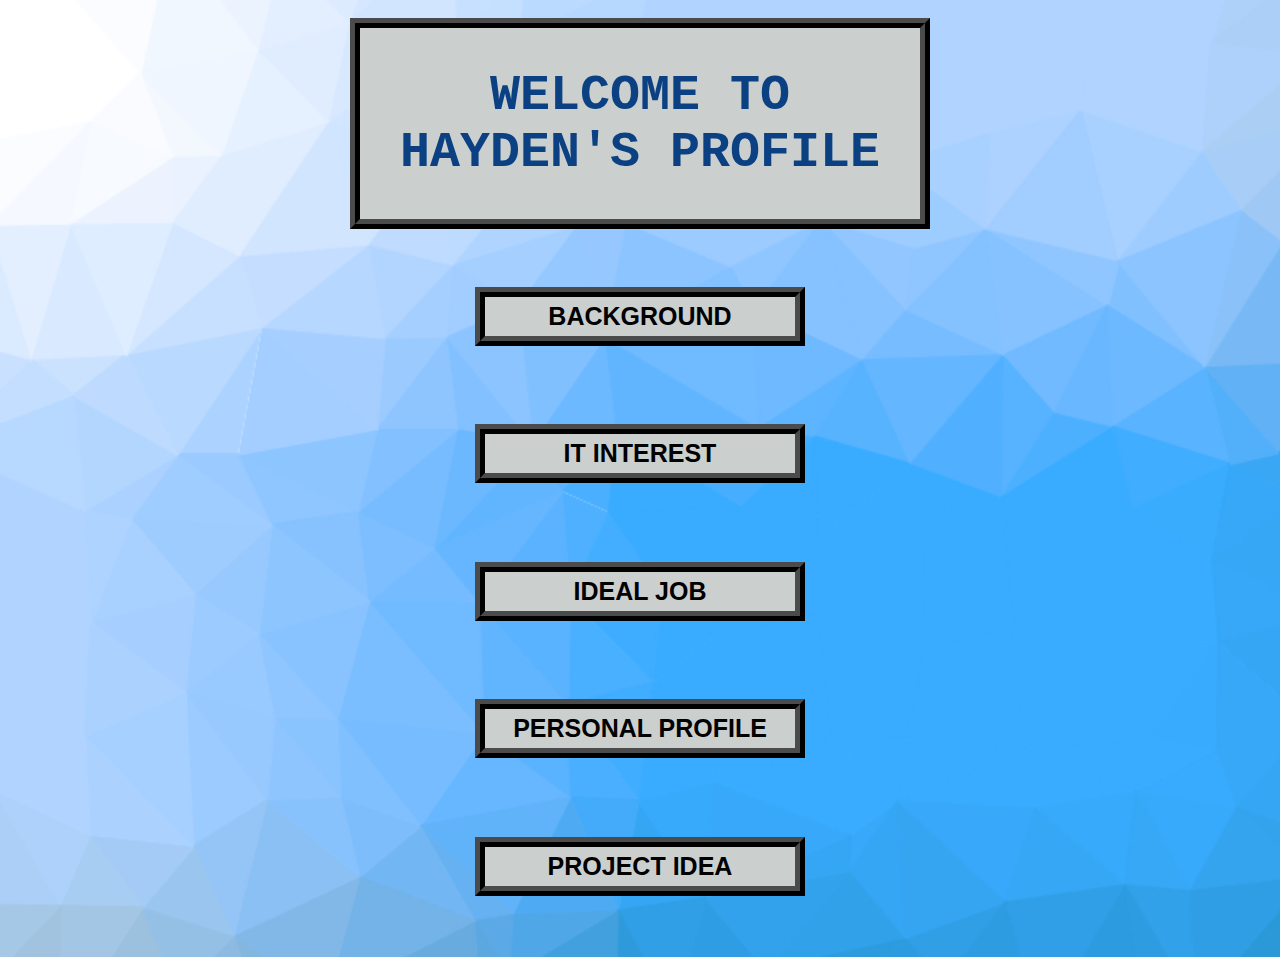
<file: index.html>
<!DOCTYPE html>
<html lang="en" dir="ltr">
  <head>
    <meta charset="utf-8">

    <link rel="stylesheet" href="styles.css">

    <meta charset="utf-8">

    <title>Hayden's Profile</title>
  </head>

  <body>

    <div class="bg">
    <div class="gallary">

      <header>
      <div class="introtitle">
      <h1>WELCOME TO HAYDEN'S PROFILE</h1>
      </div>
      </header>

    <h2>
      <div class="intromain">
      <a href="background.html" style = "color: black; text-decoration: none">BACKGROUND</a>
      </div>
    </h2>

    <h2>
      <div class="intromain">
      <a href="IT.html" style = "color: black; text-decoration: none">IT INTEREST</a>
      </div>
    </h2>

    <h2>
      <div class="intromain">
      <a href="idealjob.html" style = "color: black; text-decoration: none">IDEAL JOB</a>
      </div>
    </h2>

    <h2>
      <div class="intromain">
      <a href="personalprofile.html" style = "color: black; text-decoration: none">PERSONAL PROFILE</a>
      </div>
    </h2>

    <h2>
      <div class="intromain">
      <a href="projectidea.html" style = "color: black; text-decoration: none">PROJECT IDEA</a>
      </div>
      </h2>

  <footer></footer>

  </div>
</div>
</body>
</html>
</file>
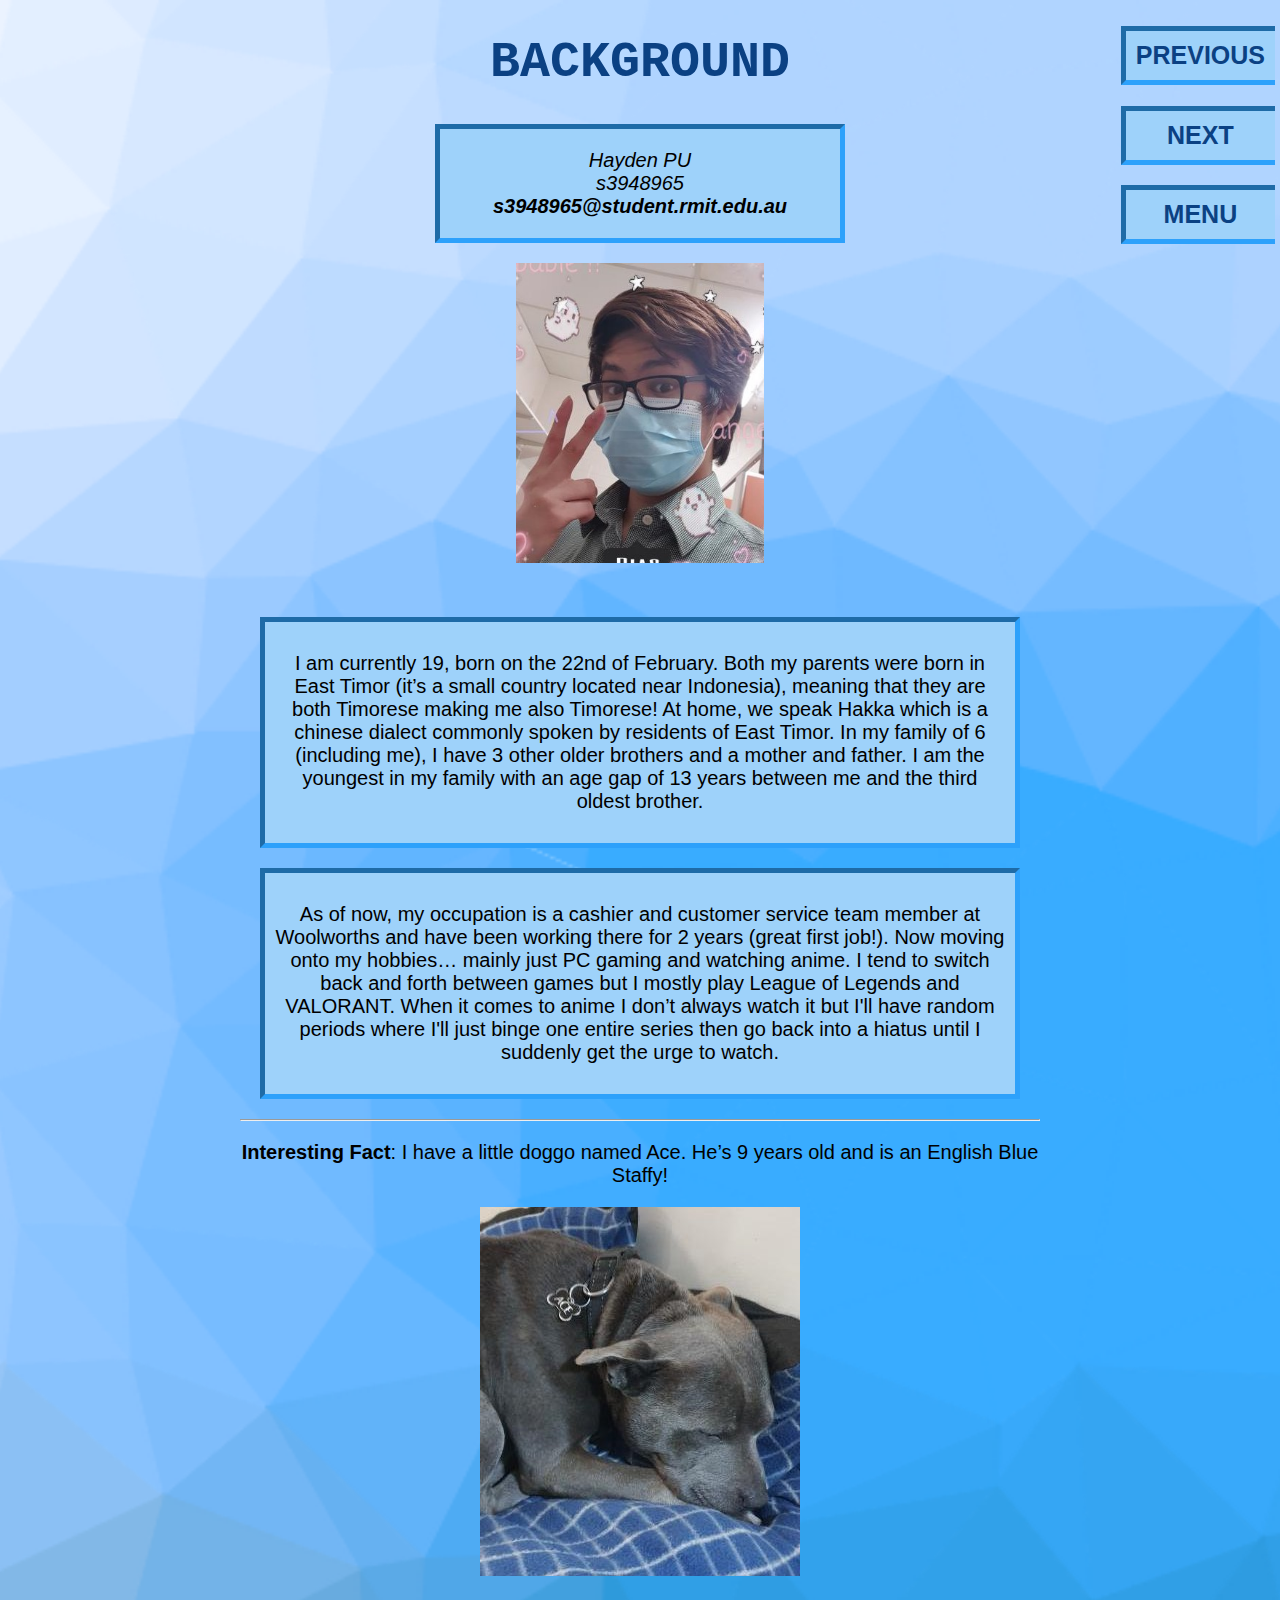
<file: background.html>
<!DOCTYPE html>
<html lang="en" dir="ltr">
  <head>
    <meta charset="utf-8">
    <link rel="stylesheet" href="styles.css">


    <title>Background Info</title>

  </head>
    <body>
<header>

  <h1>BACKGROUND</h1>
  <div class="biastext">
  <p><em>Hayden PU <br> s3948965 <br><strong>s3948965@student.rmit.edu.au</strong> </em></p>
  </div>

</header>

<div class ="bias">
<img src="mybias2.jpg" alt="Hayden" height=300>
</div>

<main>
<div class= "para">
  <div class= "parabord">
  <p>I am currently 19, born on the 22nd of February. Both my parents were born in East Timor (it’s a small country located near Indonesia), meaning that they are both Timorese making me also Timorese! At home, we speak Hakka which is a chinese dialect commonly spoken by residents of East Timor. In my family of 6 (including me), I have 3 other older brothers and a mother and father. I am the youngest in my family with an age gap of 13 years between me and the third oldest brother.</p>
  </div>
  <div class= "parabord">

  <p>As of now, my occupation is a cashier and customer service team member at Woolworths and have been working there for 2 years (great first job!). Now moving onto my hobbies… mainly just PC gaming and watching anime. I tend to switch back and forth between games but I mostly play League of Legends and VALORANT. When it comes to anime I don’t always watch it but I'll have random periods where I'll just binge one entire series then go back into a hiatus until I suddenly get the urge to watch.
  </div>
  <hr>
  <p><strong>Interesting Fact</strong>: I have a little doggo named Ace. He’s 9 years old and is an English Blue Staffy!</p>

  <img src="doggo2.jpg" alt="my doggo ace <3">
</div>
</main>

  </body>

  <div class="nav">
    <h2>
      <div class="navdesign">
      <a href=index.html style = "color: #0B4183; text-decoration: none">PREVIOUS</a>
      </div>
    </h2>

     <h2>
      <div class="navdesign">
       <a href= IT.html style = "color: #0B4183; text-decoration: none">NEXT</a>
      </div>
     </h2>

     <h2>
      <div class="navdesign">
       <a href= index.html style = "color:#0B4183; text-decoration: none">MENU</a>
      </div>
     </h2>
   </div>
</html>
</file>
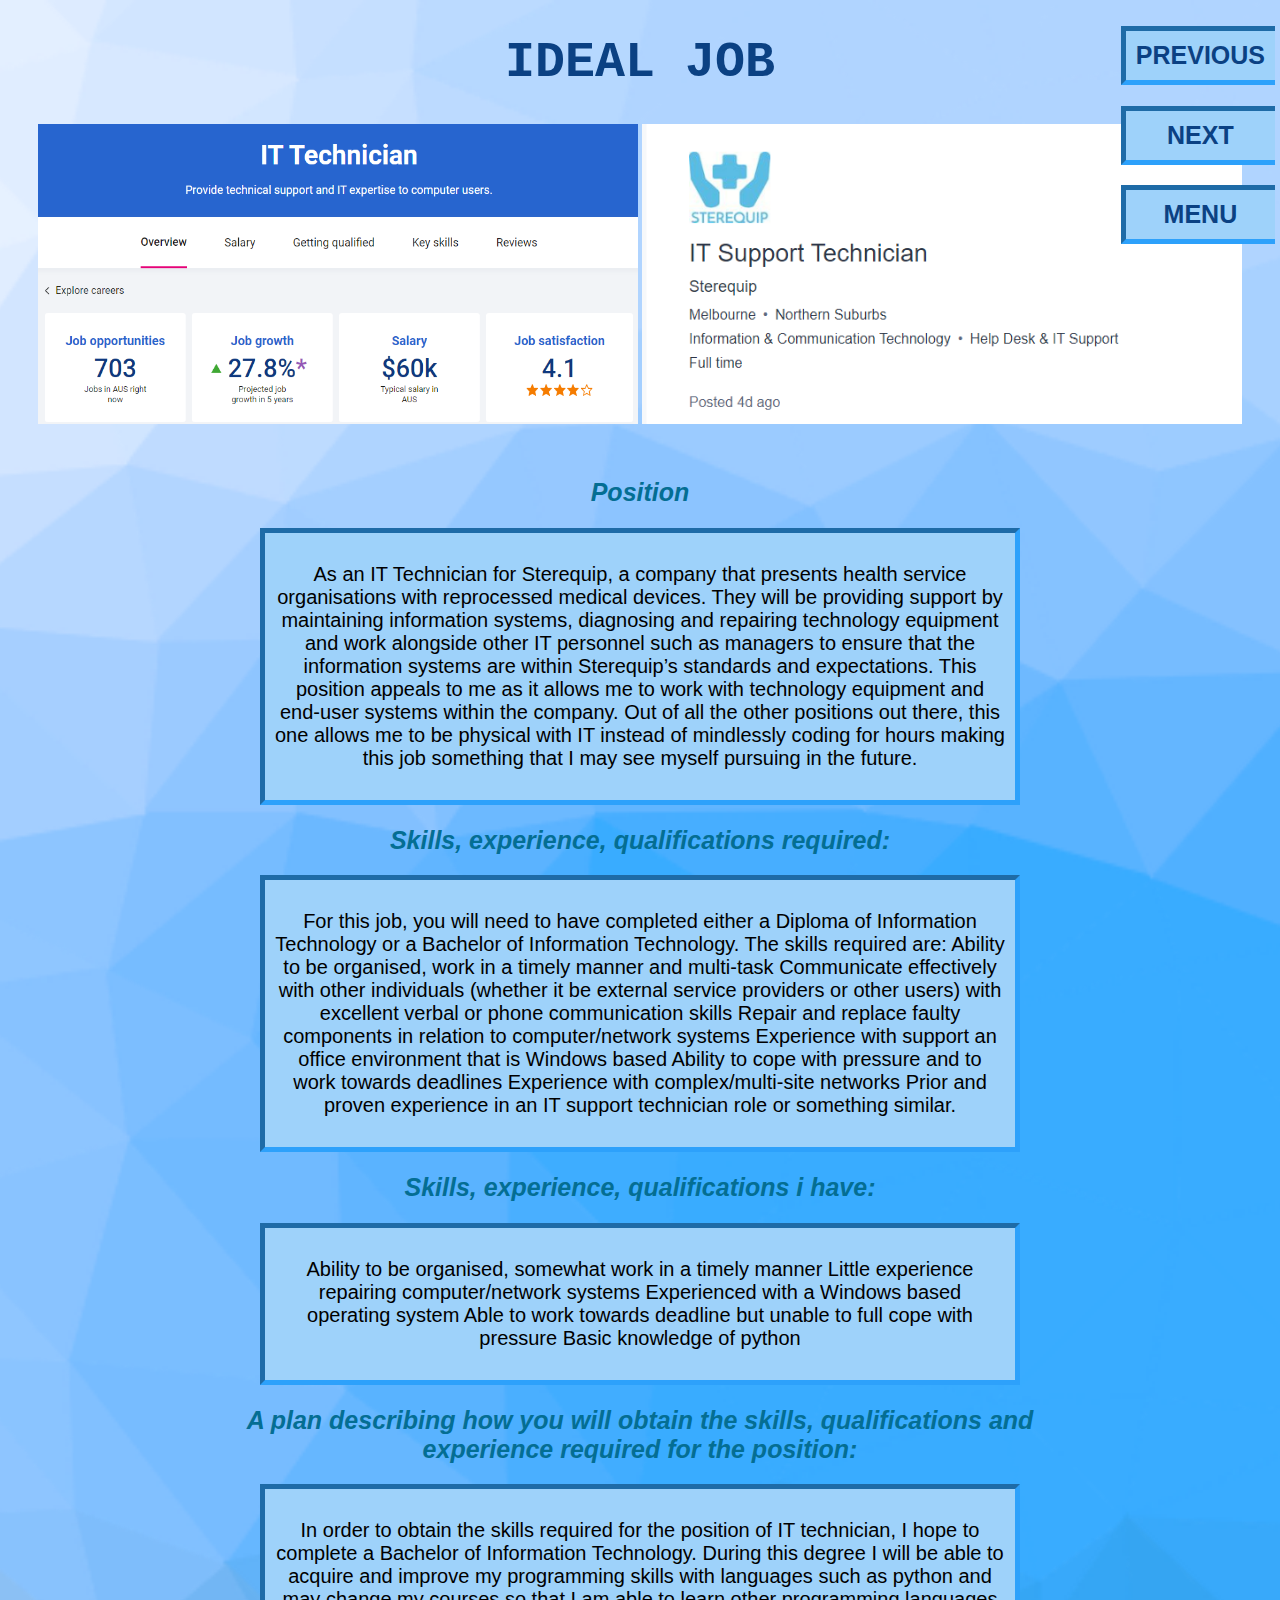
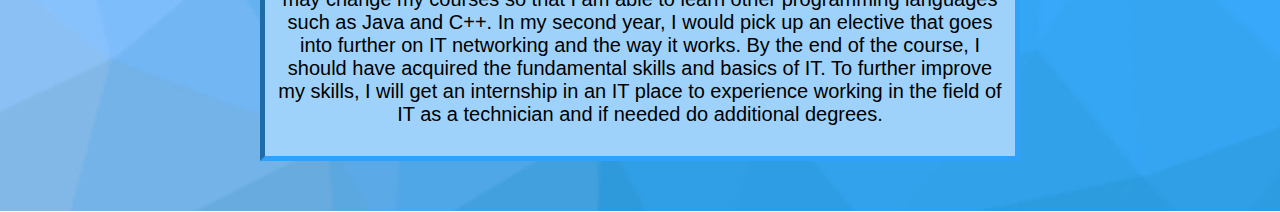
<file: idealjob.html>
<!DOCTYPE html>
<html lang="en" dir="ltr">
  <head>
    <meta charset="utf-8">
    <link rel="stylesheet" href="styles.css">
    <title>Ideal Job</title>
  </head>
  <body>
    <header>
    <h1>IDEAL JOB</h1>
  </header>
  <div class="imgit">
  <img src="jobrole.png" alt="IT Technician" width="600" height="300">

  <img src="itjob.png" alt="IT Technician"width="600" height="300">
</div>

  <main>
  <div class= "para">

    <h2><em>Position</em></h2>


    <div class= "parabord">
    <p>As an IT Technician for Sterequip, a company that presents health service organisations with reprocessed medical devices. They will be providing support by maintaining information systems, diagnosing and repairing technology equipment and work alongside other IT personnel such as managers to ensure that the information systems are within Sterequip’s standards and expectations. This position appeals to me as it allows me to work with technology equipment and end-user systems within the company. Out of all the other positions out there, this one allows me to be physical with IT instead of mindlessly coding for hours making this job something that I may see myself pursuing in the future. </p>
    </div>
    <h2><em>Skills, experience, qualifications <strong>required</strong>:</em></h2>
      <div class= "parabord">
    <p>For this job, you will need to have completed either a Diploma of Information Technology or a Bachelor of Information Technology.
      The skills required are:
      Ability to be organised, work in a timely manner and multi-task
      Communicate effectively with other individuals (whether it be external service providers or other users) with excellent verbal or phone communication skills
      Repair and replace faulty components in relation to computer/network systems
      Experience with support an office environment that is Windows based
      Ability to cope with pressure and to work towards deadlines
      Experience with complex/multi-site networks
      Prior and proven experience in an IT support technician role or something similar.</p>
    </div>
    <h2><em>Skills, experience, qualifications i have:</em></h2>
      <div class= "parabord">
    <p> Ability to be organised, somewhat work in a timely manner
      Little experience repairing computer/network systems
      Experienced with a Windows based operating system
      Able to work towards deadline but unable to full cope with pressure
      Basic knowledge of python </p>
    </div>

    <h2><em>A plan describing how you will obtain the skills, qualifications and experience required for the position:</em></h2>
      <div class= "parabord">

    <p>In order to obtain the skills required for the position of IT technician, I hope to complete a Bachelor of Information Technology. During this degree I will be able to acquire and improve my programming skills with languages such as python and may change my courses so that I am able to learn other programming languages such as Java and C++. In my second year, I would pick up an elective that goes into further on IT networking and the way it works. By the end of the course, I should have
      acquired the fundamental skills and basics of IT. To further improve my skills, I will get an internship in an IT place to experience working in the field of IT as a technician and if needed do additional degrees. </p>
</div>
</div>
</main>
  </body>
  <div class="nav">
    <h2>
      <div class="navdesign">
      <a href=IT.html style = "color: #0B4183; text-decoration: none">PREVIOUS</a>
    </h2>

     <h2>
       <div class="navdesign">
       <a href= personalprofile.html style = "color: #0B4183; text-decoration: none">NEXT</a>
     </h2>

     <h2>
       <div class="navdesign">
       <a href= index.html style = "color: #0B4183; text-decoration: none">MENU</a>
     </h2>
   </div>

</html>
</file>
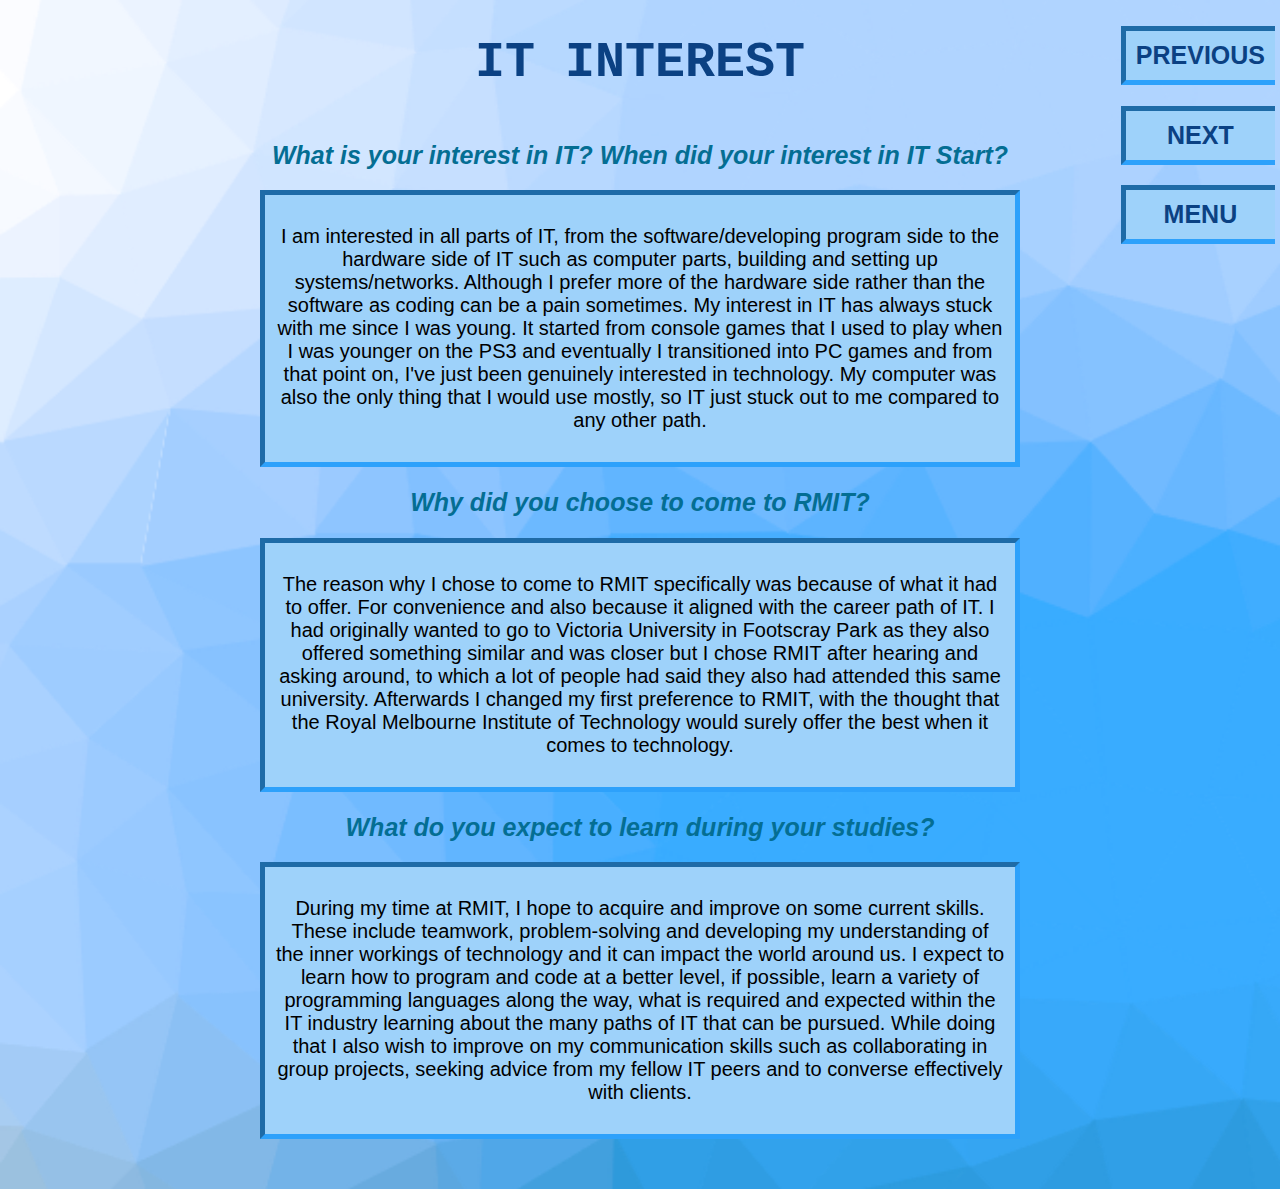
<file: IT.html>
<!DOCTYPE html>
<html lang="en" dir="ltr">
  <head>
    <meta charset="utf-8">

    <link rel="stylesheet" href="styles.css">
    <title>IT Interest</title>

  </head>
  <body>
    <header>
    <h1>IT INTEREST</h1>
    </header>
<main>
  <div class="para">
    <h2><em>What is your interest in IT? When did your interest in IT Start?</em></h2>
    <div class= "parabord">
    <p>I am interested in all parts of IT, from the software/developing program side to the hardware side of IT such as computer parts, building and setting up systems/networks. Although I prefer more of the hardware side rather than the software as coding can be a pain sometimes. My interest in IT has always stuck with me since I was young. It started from console games that I used to play when I was younger on the PS3 and eventually I transitioned into PC games and from that point on, I've just been genuinely interested in technology. My computer was also the only thing that I would use mostly, so IT just stuck out to me compared to any other path. </p>
  </div>

    <h2><em>Why did you choose to come to RMIT?</em></h2>
    <div class= "parabord">
    <p>The reason why I chose to come to RMIT specifically was because of what it had to offer. For convenience and also because it aligned with the career path of IT. I had originally wanted to go to Victoria University in Footscray Park as they also offered something similar and was closer but I chose RMIT after hearing and asking around, to which a lot of people had said they also had attended this same university. Afterwards I changed my first preference to RMIT, with the thought that the Royal Melbourne Institute of Technology would surely offer the best when it comes to technology. </p>
  </div>
    <h2><em>What do you expect to learn during your studies?</em></h2>
      <div class= "parabord">
    <p>During my time at RMIT, I hope to acquire and improve on some current skills. These include teamwork, problem-solving and developing my understanding of the inner workings of technology and it can impact the world around us. I expect to learn how to program and code at a better level, if possible, learn a variety of programming languages along the way, what is required and expected within the IT industry learning about the many paths of IT that can be pursued. While doing that I also
      wish to improve on my communication skills such as collaborating in group projects, seeking advice from my fellow IT peers and to converse effectively with clients. </p> </div>
  </div>
  </main>

</body>
  <div class="nav">
      <h2>
        <div class="navdesign">
        <a href=background.html style = "color: #0B4183; text-decoration: none">PREVIOUS</a>
      </h2>

       <h2>
         <div class="navdesign">
         <a href= idealjob.html style = "color: #0B4183; text-decoration: none">NEXT</a>
       </h2>

       <h2>
         <div class="navdesign">
         <a href= index.html style = "color: #0B4183; text-decoration: none">MENU</a>
       </h2>
    </div>

</html>
</file>
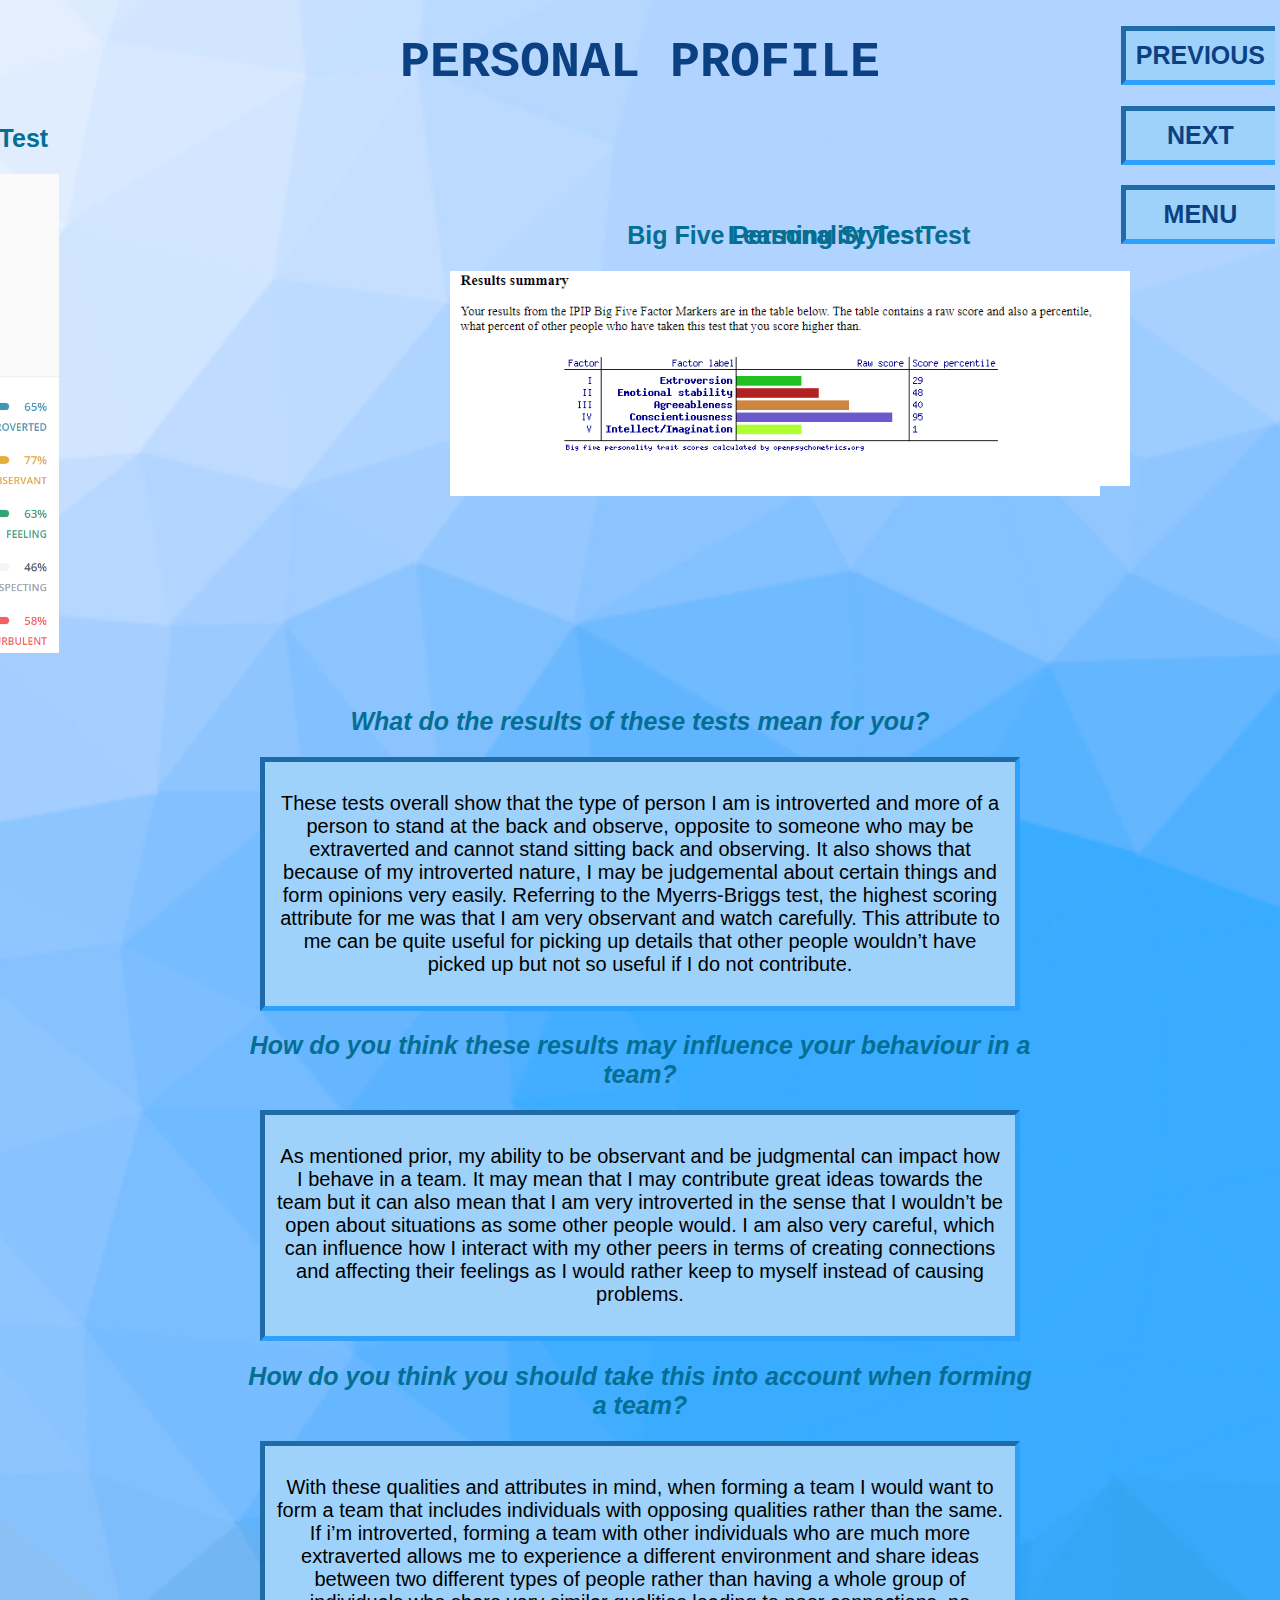
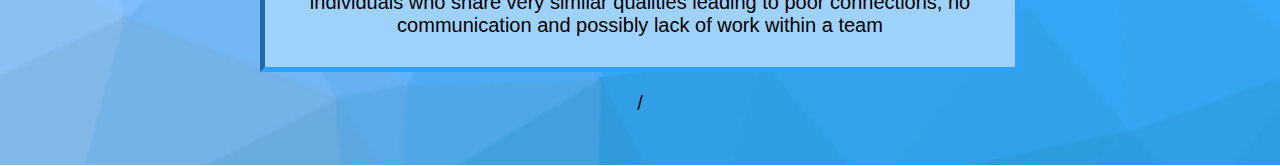
<file: personalprofile.html>
<!DOCTYPE html>
<html lang="en" dir="ltr">
  <head>
    <meta charset="utf-8">

    <link rel="stylesheet" href="styles.css">

    <title>Personal Profile</title>
  </head>
  <body>

  <header>
    <h1>PERSONAL PROFILE</h1>
  </header>

  <div class=myerrs>
  <h2>Myers-Briggs Test</h2>
    <img src="myerrs.png" alt="Myerrs-Briggs Test">
  </div>

  <div class=lstyle>
    <h2>Learning Styles Test</h2>
    <img src="learningstyle.png" alt="Learning Styles Test">
  </div>

  <div class=bigfive>

    <h2>Big Five Personality Test</h2>
      <img src="bigfive.png" alt="Big Five Personality Test">
    </div>

  <main>
    <div class="para">




      <h2><em>What do the results of these tests mean for you?</em></h2>
        <div class= "parabord">
      <p>These tests overall show that the type of person I am is introverted and more of a person to stand at the back and observe, opposite to someone who may be extraverted and cannot stand sitting back and observing. It also shows that because of my introverted nature, I may be judgemental about certain things and form opinions very easily. Referring to the Myerrs-Briggs test, the highest scoring attribute for me was that I am very observant and watch carefully. This attribute to me can be quite useful for picking up details that other people wouldn’t have picked up but not so useful if I do not contribute. </p>
    </div>
      <h2><em>How do you think these results may influence your behaviour in a team?</em></h2>
        <div class= "parabord">
      <p>As mentioned prior, my ability to be observant and be judgmental can impact how I behave in a team. It may mean that I may contribute great ideas towards the team but it can also mean that I am very introverted in the sense that I wouldn’t be open about situations as some other people would. I am also very careful, which can influence how I interact with my other peers in terms of creating connections and affecting their feelings as I would rather keep to myself instead of causing problems.</p>
    </div>

      <h2><em>How do you think you should take this into account when forming a team?</em></h2>
        <div class= "parabord">
      <p>With these qualities and attributes in mind, when forming a team I would want to form a team that includes individuals with opposing qualities rather than the same. If i’m introverted, forming a team with other individuals who are much more extraverted allows me to experience a different environment and share ideas between two different types of people rather than having a whole group of individuals who share very similar qualities leading to poor connections, no communication and possibly lack of work within a team</p>
    </div>/
      </div>
      </main>

        </body>
    <div class="nav">
        <h2>
          <div class="navdesign">
          <a href=idealjob.html style = "color: #0B4183; text-decoration: none">PREVIOUS</a>
        </h2>

        <h2>
          <div class="navdesign">
          <a href= projectidea.html style = "color: #0B4183; text-decoration: none">NEXT</a>
        </h2>

        <h2>
          <div class="navdesign">
          <a href= index.html style = "color: #0B4183; text-decoration: none">MENU</a>
        </h2>
      </div>


</html>
</file>
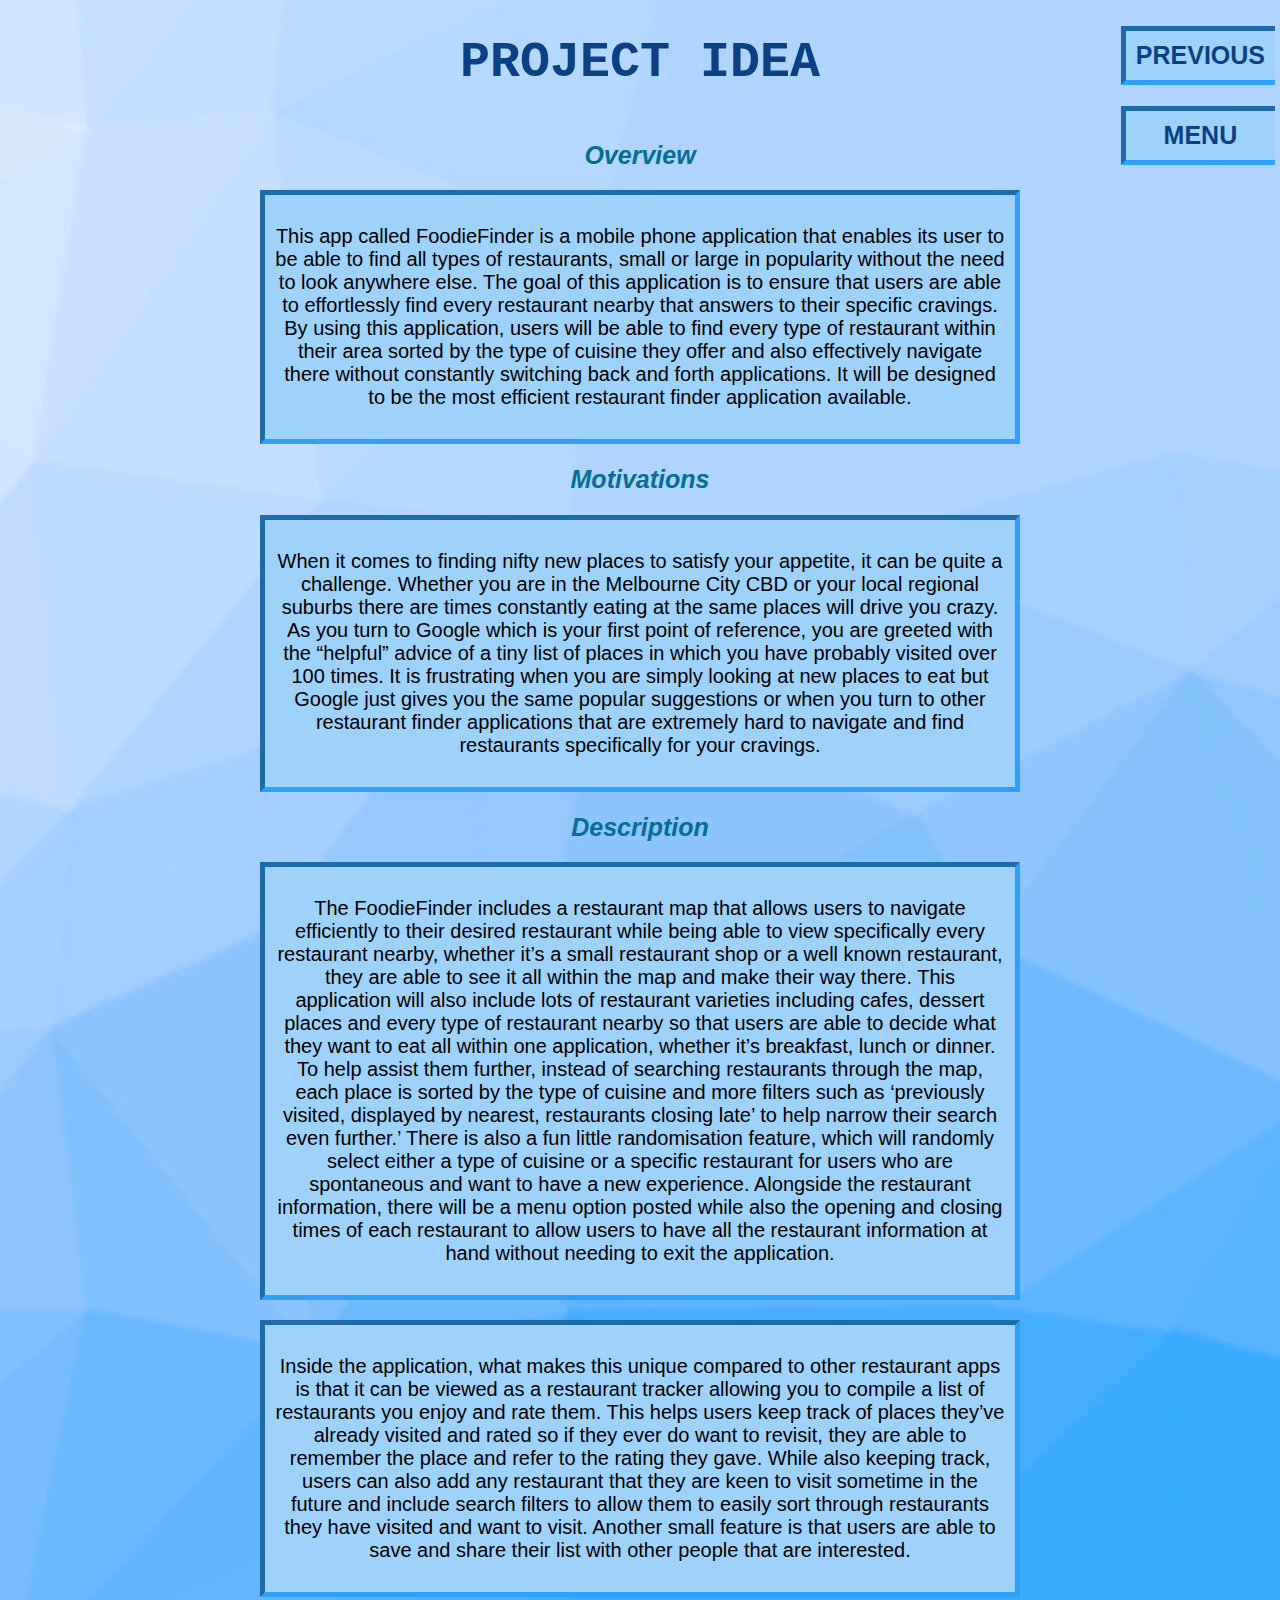
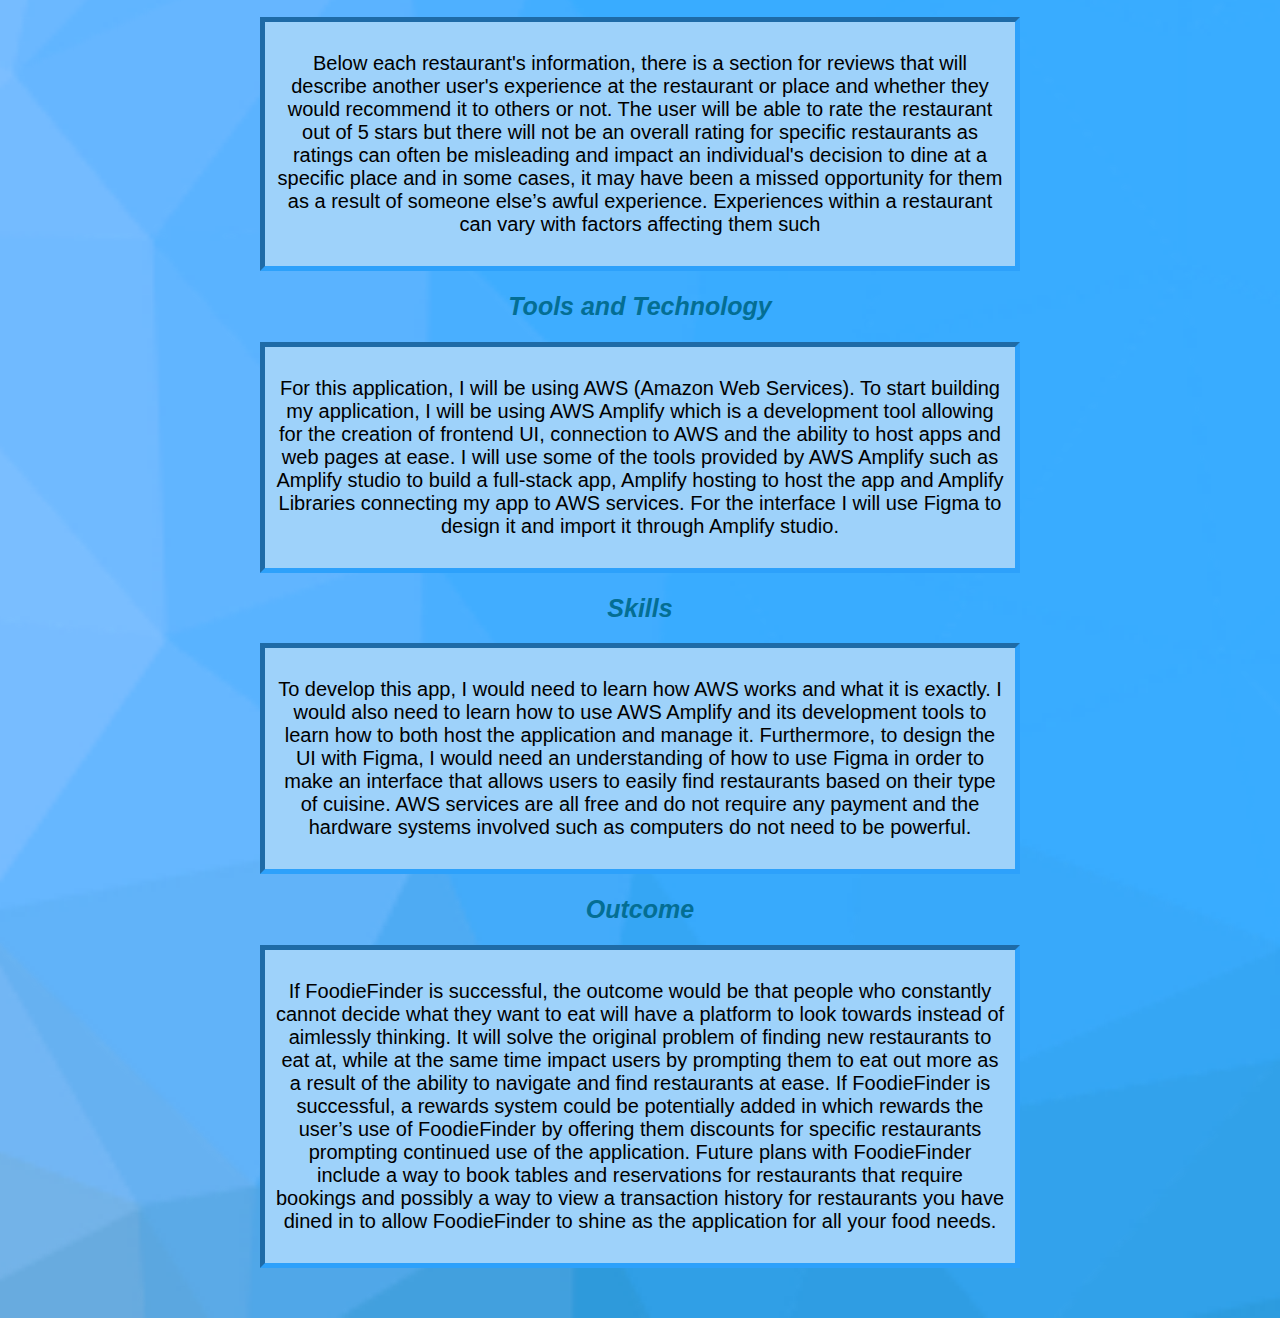
<file: projectidea.html>
<!DOCTYPE html>
<html lang="en" dir="ltr">
  <head>
    <meta charset="utf-8">

    <link rel="stylesheet" href="styles.css">


    <title>Project Idea</title>
  </head>
  <body>
  <header>
    <h1>PROJECT IDEA</h1>
  </header>
  <main>
    <div class="para">
    <h2><em>Overview</em></h2>

      <div class= "parabord">
    <p>This app called FoodieFinder is a mobile phone application that enables its user to be able to find all types of restaurants, small or large in popularity without the need to look anywhere else. The goal of this application is to ensure that users are able to effortlessly find every restaurant nearby that answers to their specific cravings. By using this application, users will be able to find every type of restaurant within their area sorted by the type of cuisine they offer and also effectively navigate there without constantly switching back and forth applications. It will be designed to be the most efficient restaurant finder application available. </p>
    </div>
    <h2><em>Motivations</em></h2>
      <div class= "parabord">
    <p>When it comes to finding nifty new places to satisfy your appetite, it can be quite a challenge. Whether you are in the Melbourne City CBD or your local regional suburbs there are times constantly eating at the same places will drive you crazy. As you turn to Google which is your first point of reference, you are greeted with the “helpful” advice of a tiny list of places in which you have probably visited over 100 times. It is frustrating when you are simply looking at new places to eat but Google just gives you the same popular suggestions or when you turn to other restaurant finder applications that are extremely hard to navigate and find restaurants specifically for your cravings. </p>
    </div>
    <h2><em>Description</em></h2>
        <div class= "parabord">
    <p>The FoodieFinder includes a restaurant map that allows users to navigate efficiently to their desired restaurant while being able to view specifically every restaurant nearby, whether it’s a small restaurant shop or a well known restaurant, they are able to see it all within the map and make their way there. This application will also include lots of restaurant varieties including cafes, dessert places and every type of restaurant nearby so that users are able to decide what they want to eat all within one application, whether it’s breakfast, lunch or dinner.

      To help assist them further, instead of searching restaurants through the map, each place is sorted by the type of cuisine and more filters such as ‘previously visited, displayed by nearest, restaurants closing late’ to help narrow their search even further.’ There is also a fun little randomisation feature, which will randomly select either a type of cuisine or a specific restaurant for users who are spontaneous and want to have a new experience. Alongside the restaurant information, there will be a menu option posted while also the opening and closing times of each restaurant to allow users to have all the restaurant information at hand without needing to exit the application.
  </div>
    <div class= "parabord">
    <p>
      Inside the application, what makes this unique compared to other restaurant apps is that it can be viewed as a restaurant tracker allowing you to compile a list of restaurants you enjoy and rate them. This helps users keep track of places they’ve already visited and rated so if they ever do want to revisit, they are able to remember the place and refer to the rating they gave. While also keeping track, users can also add any restaurant that they are keen to visit sometime in the future and include search filters to allow them to easily sort through restaurants they have visited and want to visit. Another small feature is that users are able to save and share their list with other people that are interested.
    </p>
  </div>
    <div class= "parabord">
    <p>
      Below each restaurant's information, there is a section for reviews that will describe another user's experience at the restaurant or place and whether they would recommend it to others or not. The user will be able to rate the restaurant out of 5 stars but there will not be an overall rating for specific restaurants as ratings can often be misleading and impact an individual's decision to dine at a specific place and in some cases, it may have been a missed opportunity for them as a result of someone else’s awful experience. Experiences within a restaurant can vary with factors affecting them such </p>
    </p>
  </div>
    <h2><em>Tools and Technology</em></h2>
      <div class= "parabord">
    <p>For this application, I will be using AWS (Amazon Web Services). To start building my application, I will be using AWS Amplify which is a development tool allowing for the creation of frontend UI, connection to AWS and the ability to host apps and web pages at ease. I will use some of the tools provided by AWS Amplify such as Amplify studio to build a full-stack app, Amplify hosting to host the app and Amplify Libraries connecting my app to AWS services. For the interface I will use Figma to design it and import it through Amplify studio.</p>
  </div>

    <h2><em>Skills</em></h2>
      <div class= "parabord">
    <p>To develop this app, I would need to learn how AWS works and what it is exactly. I would also need to learn how to use AWS Amplify and its development tools to learn how to both host the application and manage it. Furthermore, to design the UI with Figma, I would need an understanding of how to use Figma in order to make an interface that allows users to easily find restaurants based on their type of cuisine. AWS services are all free and do not require any payment and the hardware systems involved such as computers do not need to be powerful. </p>
  </div>
    <h2><em>Outcome</em></h2>
      <div class= "parabord">
    <p>If FoodieFinder is successful, the outcome would be that people who constantly cannot decide what they want to eat will have a platform to look towards instead of aimlessly thinking. It will solve the original problem of finding new restaurants to eat at, while at the same time impact users by prompting them to eat out more as a result of the ability to navigate and find restaurants at ease. If FoodieFinder is successful, a rewards system could be potentially added in which rewards the user’s use of FoodieFinder by offering them discounts for specific restaurants prompting continued use of the application. Future plans with FoodieFinder include a way to book tables and reservations for restaurants that require bookings and possibly a way to view a transaction history for restaurants you have dined in to allow FoodieFinder to shine as the application for all your food needs. </p>
  </div>
  </div>
</main>

    </body>
  <div class="nav">
    <h2>
      <div class="navdesign">
      <a href=personalprofile.html style = "color: #0B4183; text-decoration: none">PREVIOUS</a>
    </h2>

     <h2>
       <div class="navdesign">
       <a href= index.html style = "color: #0B4183; text-decoration: none">MENU</a>
     </h2>
  </div>



</html>
</file>
<file: styles.css>
.lstyle
{
   position: absolute;
   top:200px;
   right:150px;
   margin: auto;
   text-align: center;
 }

.bigfive
{
   position: absolute;
   top:200px;
   left: 450px;
   margin: auto;
   text-align: center;
 }

.myerrs
{
   position: relative;
   right: 700px;
   margin: auto;
   text-align: center;
 }
.imgit {
  position: relative;
  margin: auto;
  text-align: center;
}


.parabord{
  border: inset #2DA1FB 5px;
  margin: 20px;
  padding: 10px;
  background-color: #9ED2FA;

}

.biastext {
font-size: 20px;
text-align: center;
border: inset #2DA1FB 5px;
width: 400px;
margin-left: auto;
margin-right: auto;
margin-top: 20px;
margin-bottom: 20px;
background-color: #9ED2FA;
}

.bias {
  margin-left: auto;
  margin-right: auto;
  text-align: center;
}

.nav {

   position: absolute; top: 5px; right: 5px; text-align: right;
}


.navdesign {
  border-top: inset #2DA1FB 5px;
  border-left: inset #2DA1FB 5px;
  border-bottom: inset #2DA1FB 5px;
  background-color: #9ED2FA;
  text-align: center;
  padding: 10px;
}

.para {
  font-size: 20px;
  margin: 50px;
  font-family: Sans-serif;


}

.introtitle {

  text-align: center;
  margin-top: 10px;
  margin-left: auto;
  margin-right: auto;
  width: 550px;
  border: ridge #4B4B4B 10px;
  background-color: #CBCFCE;
  padding: 5px;
}


.intromain {
  text-align: center;
  margin-left: auto;
  margin-right: auto;
  margin-top: 5px;
  width: 300px;
  border: ridge #4B4B4B 10px;
  background-color: #CBCFCE;
  padding: 5px;
}

p { font-family: sans-serif;
  color: #000000;

}

header {


}

main {

text-align: center;
margin-top: 50px;
margin-left: auto;
margin-right: auto;
width: 900px;

}

footer {


}

h1 {
  color: #0B4183;
  font-size: 50px;
  text-align: center;
  font-family: monospace;




}

h2 {
  color:#046E93;
  font-size: 25px;
  font-family: sans-serif;


}

body {
  background-image: url("cool-background.png");

  height: 100%;



  background-position: center;
  background-repeat: no-repeat;
  background-size: cover;


}

.gallary {
  max-width: 1000px;
  margin: 0 auto;
  display: grid;
  grid-gap: 2em;
}
</file>
